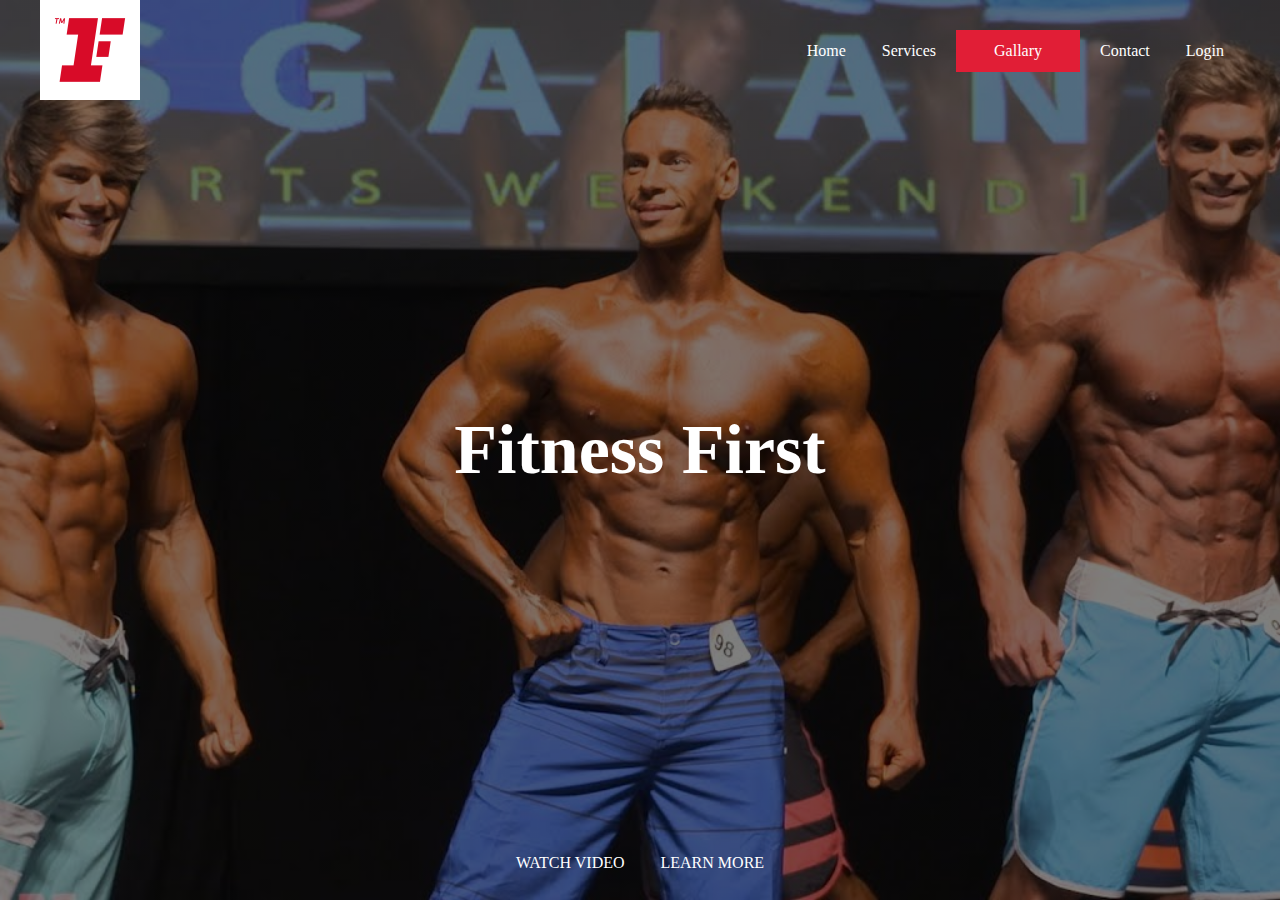
<file: fitness/gallary.html>
<!DOCTYPE html>
<html>
<head>
	<title>Fitness First</title>
	<link rel="stylesheet" type="text/css" href="css/gallary.css">
</head>
<body>
	<header>
			<div class="main">
			<div class="logo">
			    <img src="logo.png">
			</div>
		    <ul>
			    <li><a href="file:///C:/Users/DIB%20ESH/Desktop/fitness/index.html">Home</a></li>
			    <li><a href="#">Services</a></li>
			    <li class="active"><a href="file:///C:/Users/DIB%20ESH/Desktop/fitness/gallary.html">Gallary</a></li>
			    <li><a href="#">Contact</a></li>
			    <li><a href="file:///C:/Users/DIB%20ESH/Desktop/fitness/login.html"target="_blank">Login</a></li>
		    </ul>
	    </div>
	    <div class="title">
	    	<h1>Fitness First</h1>
	    </div>
	    <div class="button">
	    	<a href="https://www.youtube.com/watch?v=X_9VoqR5ojM"target="_blank"class="btn">WATCH VIDEO</a>
	    	<a href="#"class="btn">LEARN MORE</a>

	    </div>
	</header>

</body>
</html>
</file>
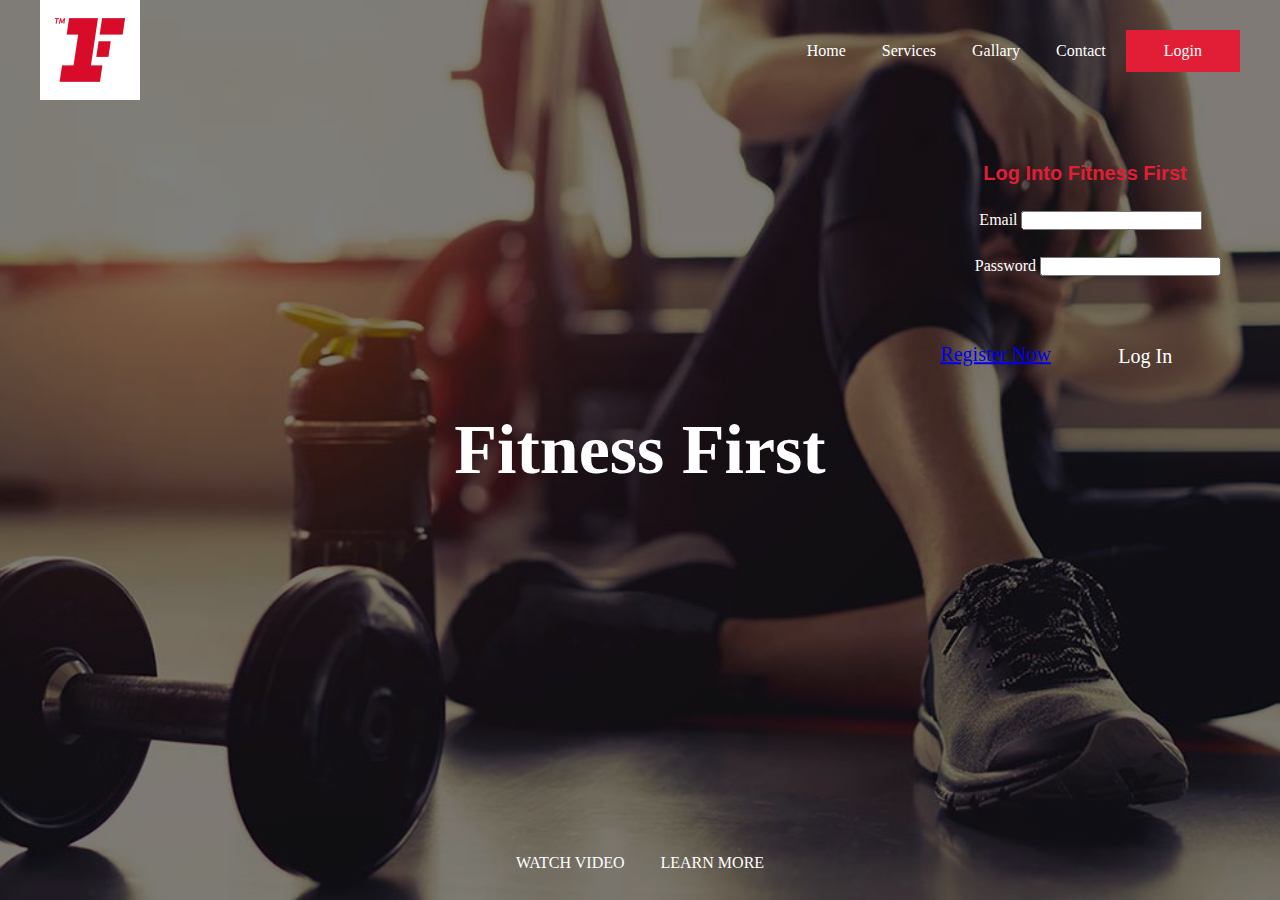
<file: fitness/login.html>
<!DOCTYPE html>
<html>
<head>
	<title>Fitness First</title>
	<link rel="stylesheet" type="text/css" href="css/login.css">
</head>
<body>
	<header>
			<div class="main">
			<div class="logo">
			    <img src="logo.png">
			</div>
		    <ul>
			    <li><a href="file:///C:/Users/DIB%20ESH/Desktop/fitness/index.html">Home</a></li>
			    <li><a href="#">Services</a></li>
			    <li><a href="file:///C:/Users/DIB%20ESH/Desktop/fitness/gallary.html"target="_blank">Gallary</a></li>
			    <li><a href="#">Contact</a></li>
			    <li class="active"><a href="file:///C:/Users/DIB%20ESH/Desktop/fitness/login.html">Login</a></li>
		    </ul>
	    </div>
	    <div class="title">
	    	<h1>Fitness First</h1>
	    </div>
	    <div class="button">
	    	<a href="https://www.youtube.com/watch?v=X_9VoqR5ojM"target="_blank"class="btn">WATCH VIDEO</a>
	    <a href="https://www.fitnessfirst.com.au/"class="btn"target="_blank">LEARN MORE</a>

	    </div>
	    	    <div class="titletwo">   
            <h2>Log Into Fitness First</h2>
        </div>    
        <div class="form">
            <p1>
                <label>Email</label>
                <input type="text" name="email">
            </p1>
            <p2>
                <label>Password</label>
                <input type="password" name="pass">
            </p2>
            </div>    
            <div class="button1">
                <a href="https://www.facebook.com/login.php"target="_blank"class="btn1"></a>
                <button class="btn1">Log In</button>
            </div>
            <div class="button2">
            	<button class="btn2"><a href="file:///C:/Users/DIB%20ESH/Desktop/fitness/register.html"target="_blank">Register Now</a></button>
            </div>
        </div>
	</header>

</body>
</html>
</file>
<file: fitness/css/gallary.css>
*{
	margin: 0;
	padding: 0;
	font-family: verdana:;
}
img{
	float: right;
	width: 200px;
}

header{
	background-image:linear-gradient(rgba(0,0,0,0.5),rgba(0,0,0,0.5)), url(../7.jpg);
	height: 100vh;
	background-size: cover;
	background-position: center;
	transition: 0.8s ease;
}

ul{
	float: right;
	list-style-type: none;
	margin-top: 30px;
}

ul li{
	display: inline-block;
}
ul li a{
	text-decoration: none;
	color: white;
	padding: 5px 15px;
	border: 1px solid transparent;
	transition: 0.8s ease;
}
ul li a:hover{
	background-color: #E11E36;
	color: black;
	padding: 10px 20px ;
	transition: 0.6s ease;
}
ul li.active{
		background-color: #E11E36;
	    color: black;
	    padding: 12px 22px; 
}
.logo img{
	float: left;
	width: 100px;
}

.main{
	max-width: 1200px;
	margin: auto;
}

.title{
	position: absolute;
	top: 50%;
	left:50%;
	transform: translate(-50%,-50%);
}
.title h1{
	color: white;
	font-size: 70px;
	font-family: cursive;
	transition: 0.8s ease;
}
.titletwo{
	position: absolute;
	top: 20%;
	left: 80%;
	transform: translate(-20%,-80%);
}
.titletwo h2{
	background-color:transparent;
	color: #E11E36;
	font-size: 20px;
	font-family: sans-serif;
}
.button{
    position: absolute;
	top: 95%;
	left:50%;
	transform: translate(-50%,-5%);
}
.btn{
	text-decoration: none;
	color: white;
	padding: 5px 15px;
	border: 1px solid transparent;
	transition: 0.8s ease;
}
.btn:hover{
	background-color: #E11E36;
	color: black;
	padding: 10px 20px ;
	transition: 0.6s ease;
}
.button1{
	position: absolute;
	top: 40%;
	left:85%;
	transform: translate(-15%,-60%);

}
.btn1{
	text-decoration: none;
	color: white;
	padding: 5px 15px;
	background-color: transparent;
	border: 1px solid transparent;
	font-family: verdona;
	font-size: 20px;
}
.btn1:hover{
	background-color: #E11E36;
	color: black;
	padding: 10px 20px ;
	transition: 0.6s ease;
}
p1{
	background-color: transparent;
	color: white;
	transition: 0.6s ease;
	position: absolute;
    top: 25%;
	left: 80%;
	transform: translate(-20%,-75%);
}
p2{
	background-color: transparent;
	color: white;
	transition: 0.6s ease;
	position: absolute;
    top: 30%;
	left: 80%;
	transform: translate(-20%,-70%);
}
</file>
<file: fitness/css/login.css>
*{
	margin: 0;
	padding: 0;
	font-family: verdana:;
}

header{
	background-image:linear-gradient(rgba(0,0,0,0.5),rgba(0,0,0,0.5)), url(../2.jpg);
	height: 100vh;
	background-size: cover;
	background-position: center;
	transition: 0.8s ease;
}

ul{
	float: right;
	list-style-type: none;
	margin-top: 30px;
}

ul li{
	display: inline-block;
}
ul li a{
	text-decoration: none;
	color: white;
	padding: 5px 15px;
	border: 1px solid transparent;
	transition: 0.8s ease;
}
ul li a:hover{
	background-color: #E11E36;
	color: black;
	padding: 10px 20px ;
	transition: 0.6s ease;
}
ul li.active{
		background-color: #E11E36;
	    color: black;
	    padding: 12px 22px; 
}
.logo img{
	float: left;
	width: 100px;
}

.main{
	max-width: 1200px;
	margin: auto;
}

.title{
	position: absolute;
	top: 50%;
	left:50%;
	transform: translate(-50%,-50%);
}
.title h1{
	color: white;
	font-size: 70px;
	font-family: cursive;
	transition: 0.8s ease;
}
.titletwo{
	position: absolute;
	top: 20%;
	left: 80%;
	transform: translate(-20%,-80%);
}
.titletwo h2{
	background-color:transparent;
	color: #E11E36;
	font-size: 20px;
	font-family: sans-serif;
}
.button{
    position: absolute;
	top: 95%;
	left:50%;
	transform: translate(-50%,-5%);
}
.btn{
	text-decoration: none;
	color: white;
	padding: 5px 15px;
	border: 1px solid transparent;
	transition: 0.8s ease;
}
.a{
	color: white;
}
.btn:hover{
	background-color: #E11E36;
	color: black;
	padding: 10px 20px ;
	transition: 0.6s ease;
}
.button1{
	position: absolute;
	top: 40%;
	left:85%;
	transform: translate(-15%,-60%);

}
.btn1{
	text-decoration: none;
	color: white;
	padding: 5px 15px;
	background-color: transparent;
	border: 1px solid transparent;
	font-family: verdona;
	font-size: 20px;
}
.btn1:hover{
	background-color: #E11E36;
	color: black;
	padding: 10px 20px ;
	transition: 0.6s ease;
}
.button2{
	position: absolute;
	top: 40%;
	left:75%;
	transform: translate(-25%,-65%);
}
.btn2{
	text-decoration: none;
	color: white;
	padding: 5px 15px;
	background-color: transparent;
	border: 1px solid transparent;
	font-family: verdona;
	font-size: 20px;
}
.btn2:hover{
	background-color: #E11E36;
	color: black;
	padding: 10px 20px ;
	transition: 0.6s ease;
}
p1{
	background-color: transparent;
	color: white;
	transition: 0.6s ease;
	position: absolute;
    top: 25%;
	left: 80%;
	transform: translate(-20%,-75%);
}
p2{
	background-color: transparent;
	color: white;
	transition: 0.6s ease;
	position: absolute;
    top: 30%;
	left: 80%;
	transform: translate(-20%,-70%);
}
</file>
